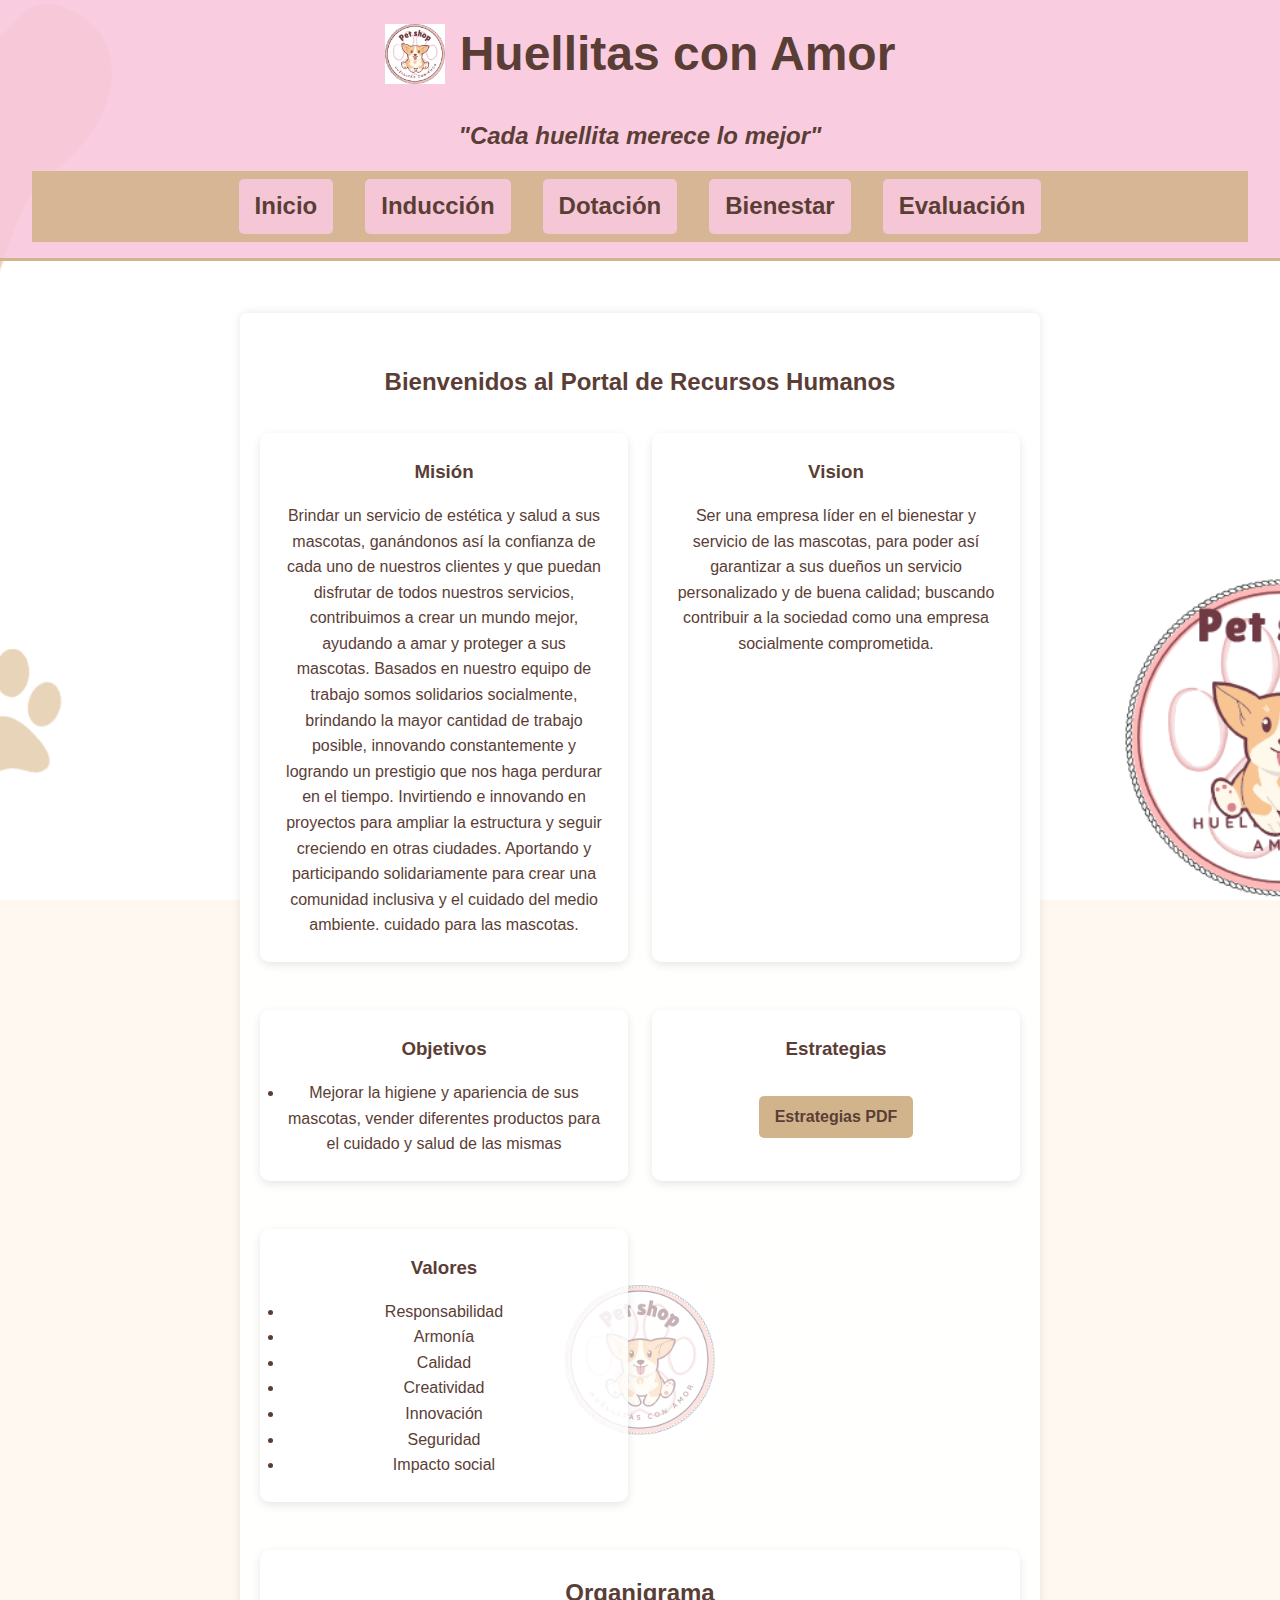
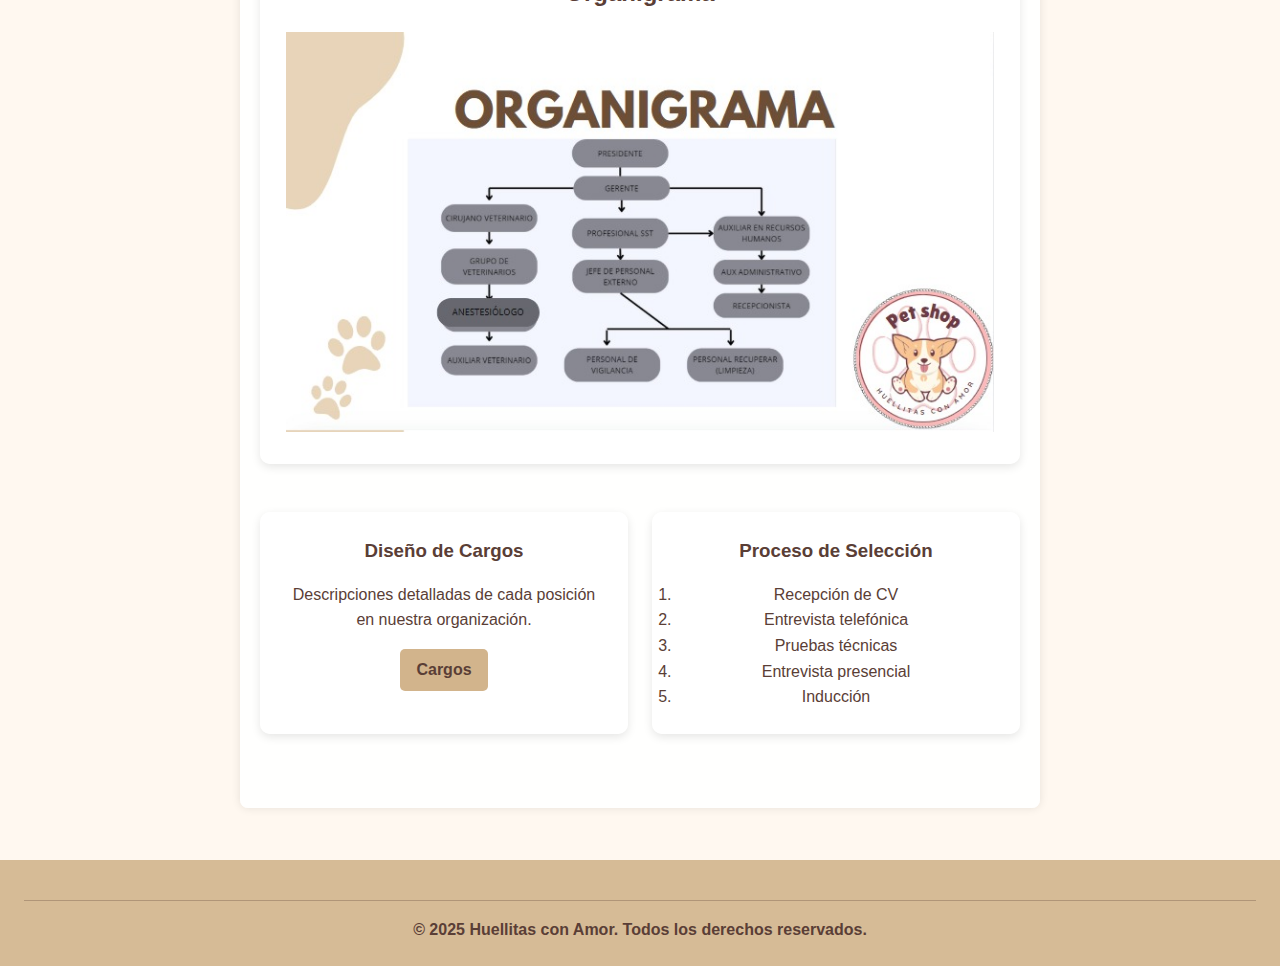
<file: index.html>
<!DOCTYPE html>
<html lang="es">
<head>
    <meta charset="UTF-8">
    <meta name="viewport" content="width=device-width, initial-scale=1.0">
    <title>Huellitas con Amor - Recursos Humanos</title>
    <link rel="stylesheet" href="styles.css">
    <link rel="icon" type="logo.ico" href="logo.ico">
</head>
<body>
    <header>
        <div class="logo-container">
            <img src="logo.png" alt="Logo Huellitas con Amor" class="logo">
            <h1>Huellitas con Amor</h1>
        </div>
        <div class="logo-container">
            <p class="lema">"Cada huellita merece lo mejor"</p>
        </div>
        <nav>
            <ul>
                <li><a href="index.html"class="active">Inicio</a></li>
                <li><a href="induccion.html"class="active">Inducción</a></li>
                <li><a href="dotacion.html"class="active">Dotación</a></li>
                <li><a href="bienestar.html"class="active">Bienestar</a></li>
                <li><a href="evaluacion.html"class="active">Evaluación</a></li>
            </ul>
        </nav>
    </header>

    <main>
        <section id="inicio">
            <h2>Bienvenidos al Portal de Recursos Humanos</h2>
            
            <div class="grid-container">
                
                <div class="card">
                    <h3>Misión</h3>
                    <p> Brindar un servicio de estética y salud a sus mascotas, ganándonos así la confianza de cada uno de nuestros clientes y que puedan disfrutar de todos nuestros servicios, contribuimos a crear un mundo mejor, ayudando a amar y proteger a sus mascotas. Basados en nuestro equipo de trabajo somos solidarios socialmente, brindando la mayor cantidad de trabajo posible, innovando constantemente y logrando un prestigio que nos haga perdurar en el tiempo. Invirtiendo e innovando en proyectos para ampliar la estructura y seguir creciendo en otras ciudades. Aportando y participando solidariamente para crear una comunidad inclusiva y el cuidado del medio ambiente. cuidado para las mascotas.</p>
                </div>

                <div class="card">
                    <h3>Vision</h3>
                    <p>Ser una empresa líder en el bienestar y servicio de las mascotas, para poder así garantizar a sus dueños un servicio personalizado y de buena calidad; buscando contribuir a la sociedad como una empresa socialmente comprometida.</p>
                </div>
                
                <div class="card">
                    <h3>Objetivos</h3>
                    <ul>
                        <li>Mejorar la higiene y apariencia de sus mascotas, vender diferentes productos para el cuidado y salud de las mismas</li>
                    </ul>
                </div>
                <div class="card">
                    <h3>Estrategias</h3>
                    <a href="estrategias.pdf" download class="download-btn">Estrategias PDF</a>
                </div>

                
                <div class="card">
                    <h3>Valores</h3>
                            <li>Responsabilidad</li>
                            <li>Armonía</li>
                            <li>Calidad</li>
                            <li>Creatividad</li>
                            <li>Innovación</li>
                            <li>Seguridad</li>
                            <li>Impacto social</li>
                </div>
                
                <div class="card full-width">
                    <h2>Organigrama</h2>
                    <img src="imagen3.png" alt="Organigrama Huellitas con Amor" class="organigrama-img">
                </div>
                
                <div class="card">
                    <h3>Diseño de Cargos</h3>
                    <p>Descripciones detalladas de cada posición en nuestra organización.</p>
                    <a href="cargos.xlsx" download class="download-btn">Cargos</a>
                </div>
                
                <div class="card">
                    <h3>Proceso de Selección</h3>
                    <ol>
                        <li>Recepción de CV</li>
                        <li>Entrevista telefónica</li>
                        <li>Pruebas técnicas</li>
                        <li>Entrevista presencial</li>
                        <li>Inducción</li>
                    </ol>
                </div>
            </div>
        </section>
    </main>

    <footer>
        <p class="copyright">&copy; 2025 Huellitas con Amor. Todos los derechos reservados.</p>
    </footer>
</body>
</html>
</file>
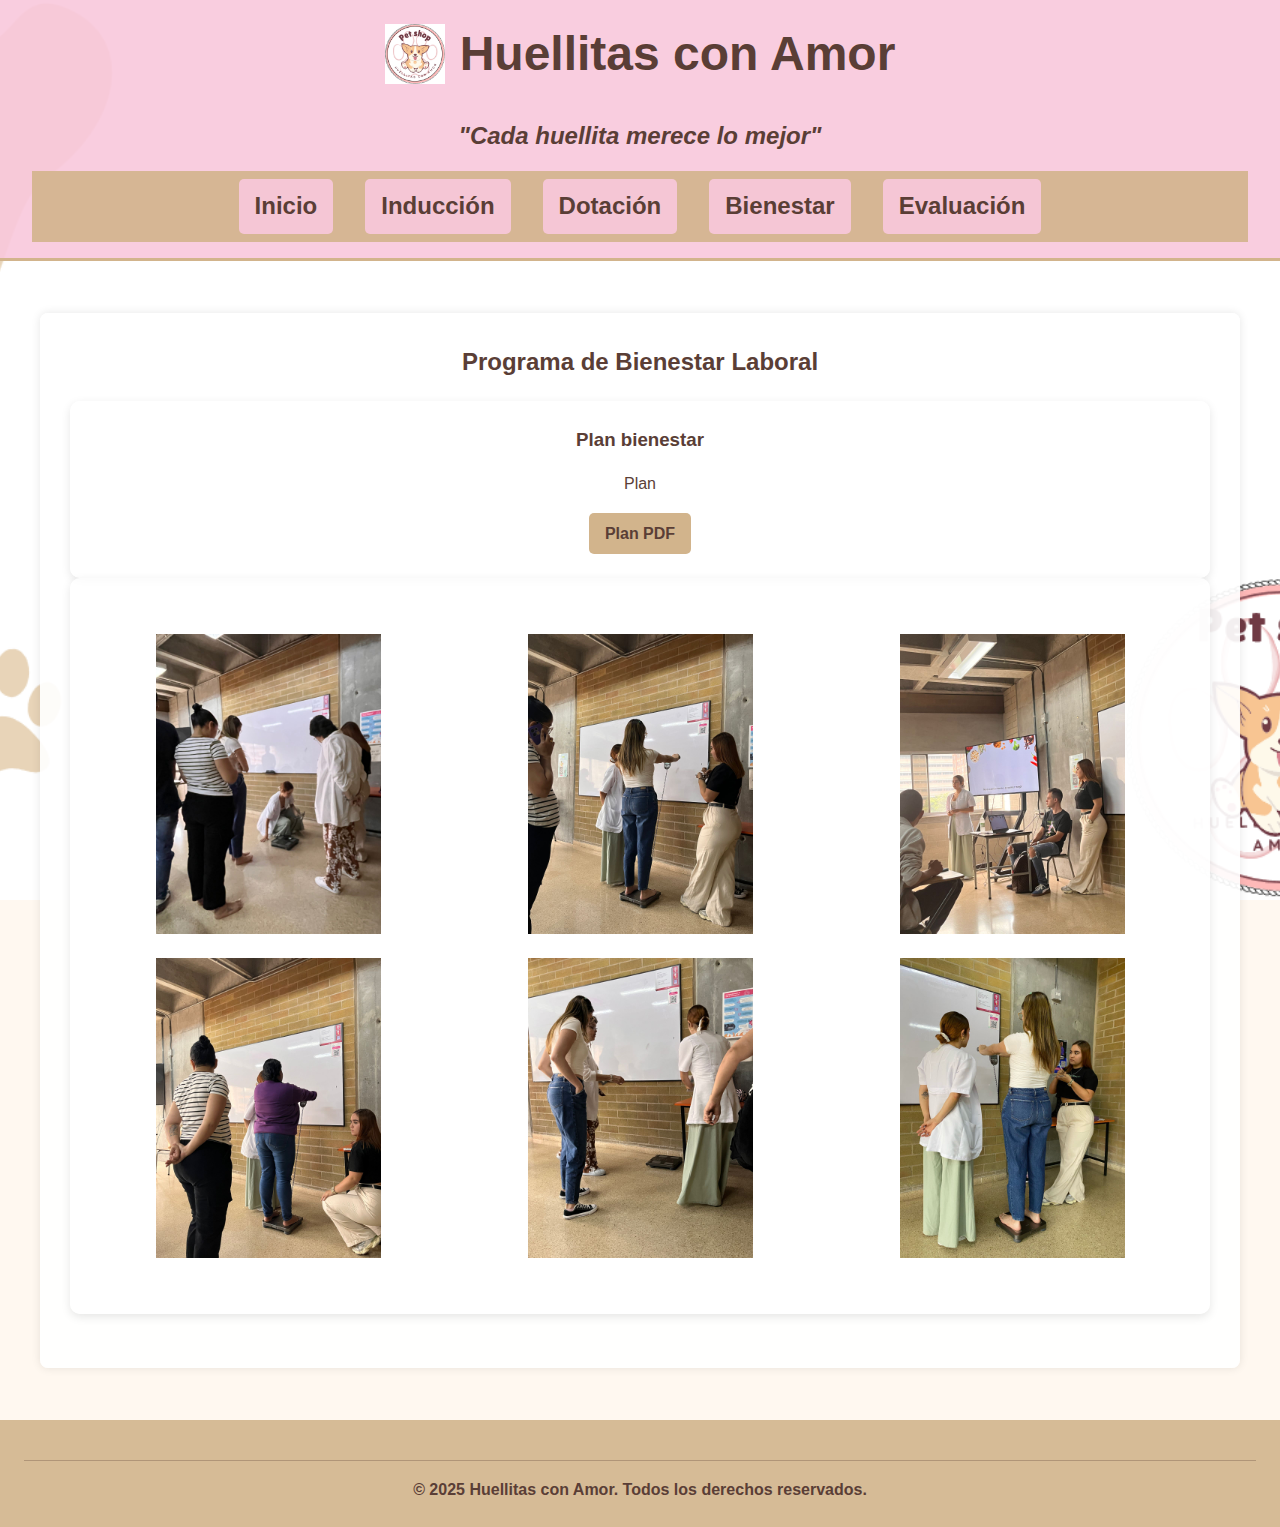
<file: bienestar.html>
<!DOCTYPE html>
<html lang="es">
<head>
    <meta charset="UTF-8">
    <meta name="viewport" content="width=device-width, initial-scale=1.0">
    <title>Bienestar - Huellitas con Amor</title>
    <link rel="stylesheet" href="styles.css">
    <link rel="icon" type="logo.ico" href="logo.ico">
</head>
<body>
    <header>
        <div class="logo-container">
            <img src="logo.png" alt="Logo Huellitas con Amor" class="logo">
            <h1>Huellitas con Amor</h1>
        </div>
        <div class="logo-container">
            <p class="lema">"Cada huellita merece lo mejor"</p>
        </div>
        <nav>
            <ul>
                <li><a href="index.html"class="active">Inicio</a></li>
                <li><a href="induccion.html"class="active">Inducción</a></li>
                <li><a href="dotacion.html"class="active">Dotación</a></li>
                <li><a href="bienestar.html"class="active">Bienestar</a></li>
                <li><a href="evaluacion.html"class="active">Evaluación</a></li>
            </ul>
        </nav>
    </header>

    <main>
        <section class="bienestar-section">
            <h2>Programa de Bienestar Laboral</h2>

            <div class="documento-card">
                <h3>Plan bienestar</h3>
                <p>Plan<p>
                <a href="reglamento-interno.pdf" download class="download-btn">Plan PDF</a>
            </div>

                <div class="card full-width">
                    <div class="image-gallery">
                        <div class="gallery-item">
                            <div class="gallery-img-container">
                                <img src="bienestar1.jpg" alt="Equipo trabajando" class="gallery-img">
                            </div>
                        </div>
                        <div class="gallery-item">
                            <div class="gallery-img-container">
                                <img src="bienestar2.jpg" alt="Instalaciones" class="gallery-img">
                            </div>
                        </div>
                        <div class="gallery-item">
                            <div class="gallery-img-container">
                                <img src="bienestar3.jpg" alt="Actividades recreativas" class="gallery-img">
                            </div>
                        </div>
                        <div class="gallery-item">
                            <div class="gallery-img-container">
                                <img src="bienestar4.jpg" alt="Beneficios médicos" class="gallery-img">
                            </div>
                        </div>
                        <div class="gallery-item">
                            <div class="gallery-img-container">
                                <img src="bienestar5.jpg" alt="Capacitaciones" class="gallery-img">
                            </div>
                        </div>
                        <div class="gallery-item">
                            <div class="gallery-img-container">
                                <img src="bienestar6.jpg" alt="Reconocimientos" class="gallery-img">
                            </div>
                        </div>
                    </div>
                </div>
            </div>
    </main>

    <footer>
        <p class="copyright">&copy; 2025 Huellitas con Amor. Todos los derechos reservados.</p>
    </footer>
</body>
</html>
</file>
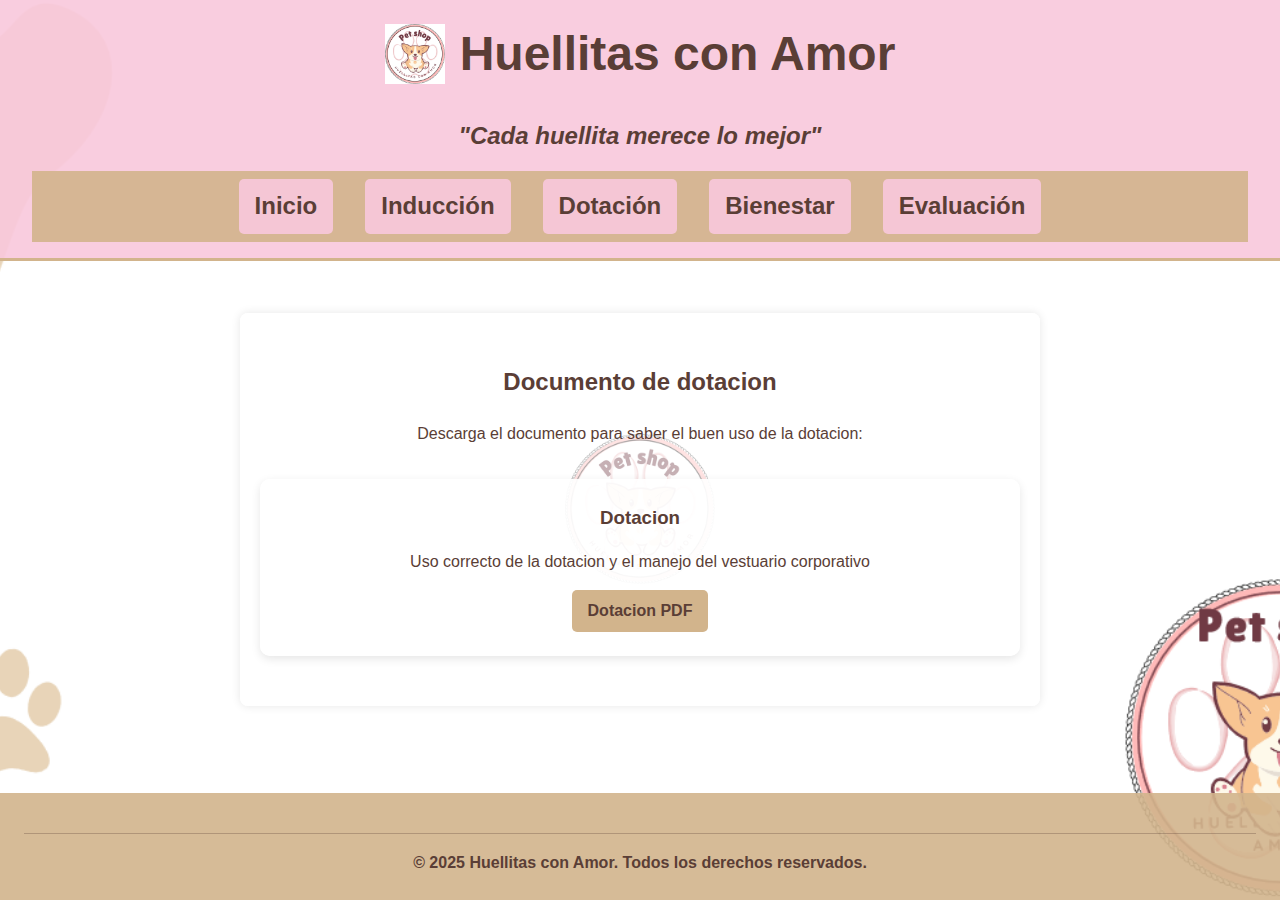
<file: dotacion.html>
<!DOCTYPE html>
<html lang="es">
<head>
    <meta charset="UTF-8">
    <meta name="viewport" content="width=device-width, initial-scale=1.0">
    <title>Inducción - Huellitas con Amor</title>
    <link rel="stylesheet" href="styles.css">
    <link rel="icon" type="logo.ico" href="logo.ico">
</head>
<body>
    <header>
        <div class="logo-container">
            <img src="logo.png" alt="Logo Huellitas con Amor" class="logo">
            <h1>Huellitas con Amor</h1>
        </div>
        <div class="logo-container">
            <p class="lema">"Cada huellita merece lo mejor"</p>
        </div>
        <nav>
            <ul>
                <li><a href="index.html"class="active">Inicio</a></li>
                <li><a href="induccion.html"class="active">Inducción</a></li>
                <li><a href="dotacion.html"class="active">Dotación</a></li>
                <li><a href="bienestar.html"class="active">Bienestar</a></li>
                <li><a href="evaluacion.html"class="active">Evaluación</a></li>               
            </ul>
        </nav>
    </header>

    <main>
        <section class="documentos-section">
            <h2>Documento de dotacion</h2>
            <p>Descarga el documento para saber el buen uso de la dotacion:</p>

            <div class="documentos-grid">
                <div class="documento-card">
                    <h3>Dotacion</h3>
                    <p>Uso correcto de la dotacion y el manejo del vestuario corporativo</p>
                    <a href="manual-dotacion.pdf" download class="download-btn">Dotacion PDF</a>
                </div>
                
            </div>
        </section>
    </main>

    <footer>
        <p class="copyright">&copy; 2025 Huellitas con Amor. Todos los derechos reservados.</p>
    </footer>
</body>
</html>
</file>
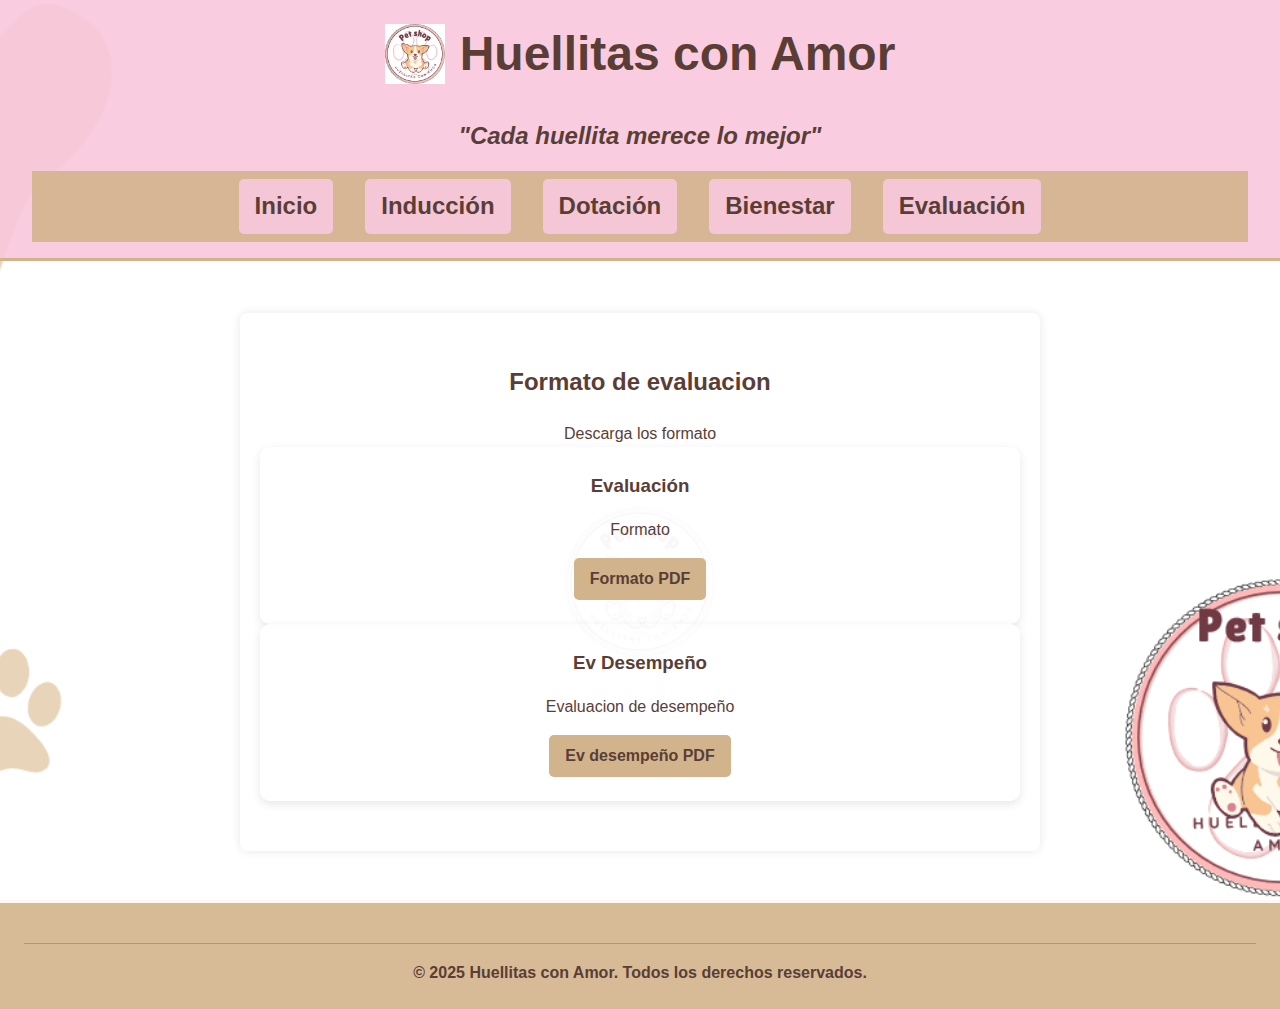
<file: evaluacion.html>
<!DOCTYPE html>
<html lang="es">
<head>
    <meta charset="UTF-8">
    <meta name="viewport" content="width=device-width, initial-scale=1.0">
    <title>Inducción - Huellitas con Amor</title>
    <link rel="stylesheet" href="styles.css">
    <link rel="icon" type="logo.ico" href="logo.ico">
</head>
<body>
    <header>
        <div class="logo-container">
            <img src="logo.png" alt="Logo Huellitas con Amor" class="logo">
            <h1>Huellitas con Amor</h1>
        </div>
        <div class="logo-container">
            <p class="lema">"Cada huellita merece lo mejor"</p>
        </div>
        <nav>
            <ul>
                <li><a href="index.html"class="active">Inicio</a></li>
                <li><a href="induccion.html"class="active">Inducción</a></li>
                <li><a href="dotacion.html"class="active">Dotación</a></li>
                <li><a href="bienestar.html"class="active">Bienestar</a></li>
                <li><a href="evaluacion.html"class="active">Evaluación</a></li>
            </ul>
        </nav>
    </header>

    <main>
        <section class="documentos-section">
            <h2>Formato de evaluacion</h2>
            <p>Descarga los formato</p>
            
            <div class="documento-card">
                    <h3>Evaluación</h3>
                    <p>Formato</p>
                    <a href="evaluacion.pdf" download class="download-btn">Formato PDF</a>
                </div>
                <div class="documento-card">
                    <h3>Ev Desempeño</h3>
                    <p>Evaluacion de desempeño</p>
                    <a href="ev-desempeño.pdf" download class="download-btn">Ev desempeño PDF</a>
                </div>

            </div>
        </section>
    </main>

    <footer>
        <p class="copyright">&copy; 2025 Huellitas con Amor. Todos los derechos reservados.</p>
    </footer>
</body>
</html>
</file>
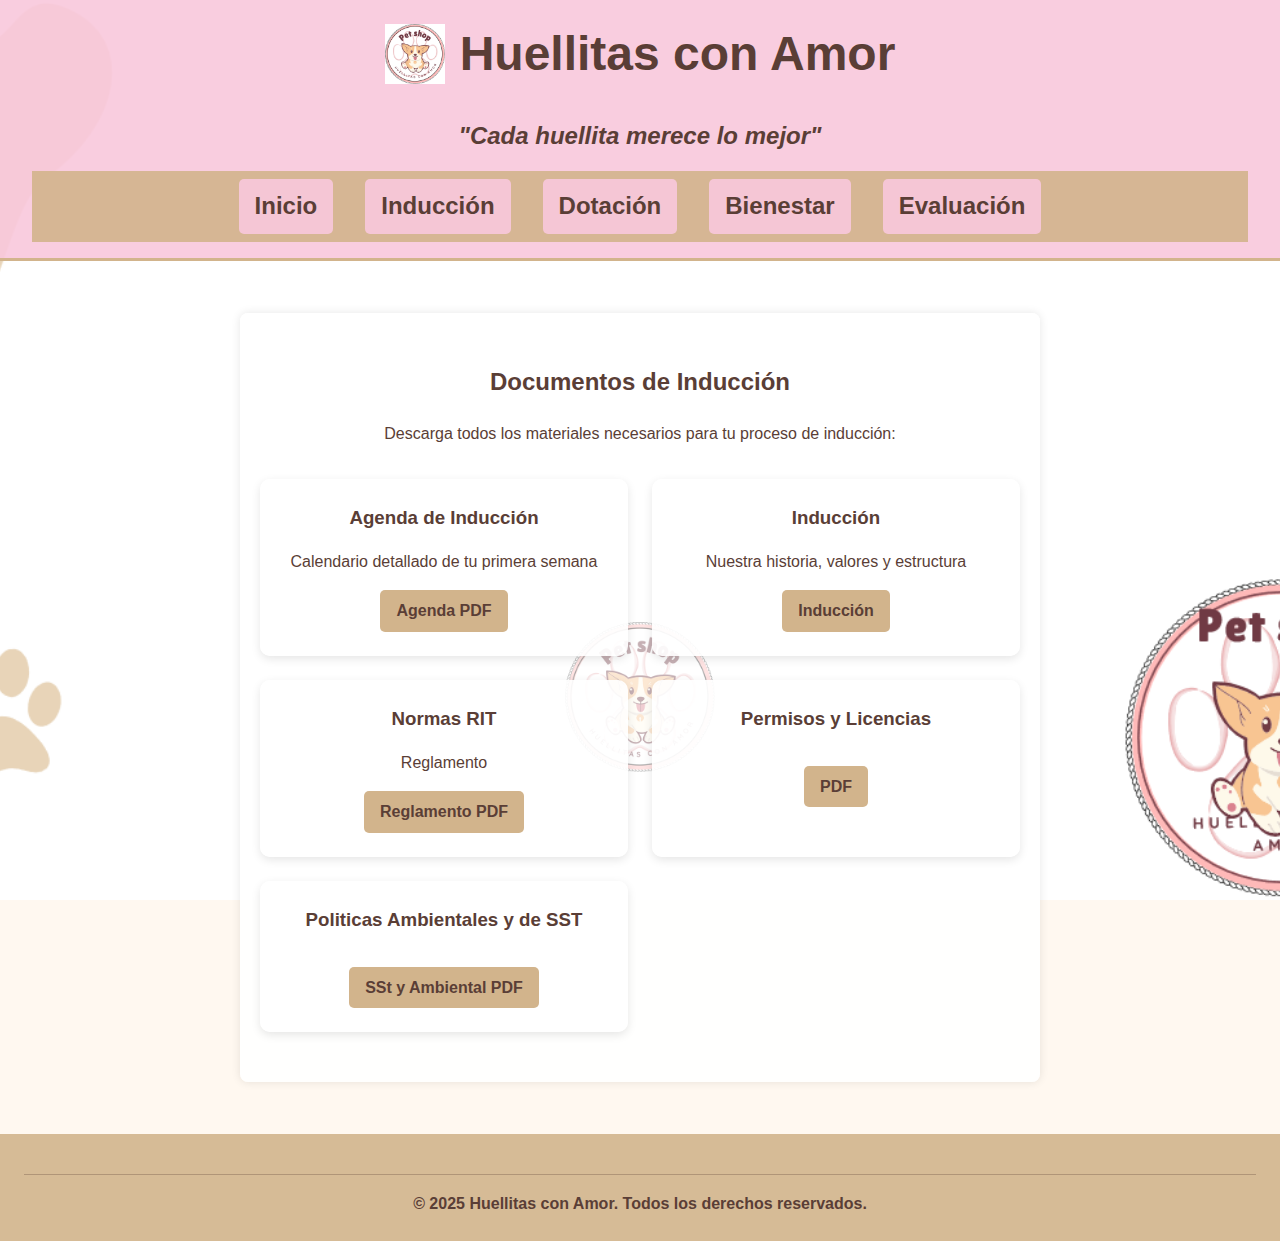
<file: induccion.html>
<!DOCTYPE html>
<html lang="es">
<head>
    <meta charset="UTF-8">
    <meta name="viewport" content="width=device-width, initial-scale=1.0">
    <title>Inducción - Huellitas con Amor</title>
    <link rel="stylesheet" href="styles.css">
    <link rel="icon" type="logo.ico" href="logo.ico">
</head>
<body>
    <header>
        <div class="logo-container">
            <img src="logo.png" alt="Logo Huellitas con Amor" class="logo">
            <h1>Huellitas con Amor</h1>
        </div>
        <div class="logo-container">
            <p class="lema">"Cada huellita merece lo mejor"</p>
        </div>
        <nav>
            <ul>
                <li><a href="index.html"class="active">Inicio</a></li>
                <li><a href="induccion.html"class="active">Inducción</a></li>
                <li><a href="dotacion.html"class="active">Dotación</a></li>
                <li><a href="bienestar.html"class="active">Bienestar</a></li>
                <li><a href="evaluacion.html"class="active">Evaluación</a></li>
            </ul>
        </nav>
    </header>

    <main>
        <section class="documentos-section">
            <h2>Documentos de Inducción</h2>
            <p>Descarga todos los materiales necesarios para tu proceso de inducción:</p>
            
            <div class="documentos-grid">
                <div class="documento-card">
                    <h3>Agenda de Inducción</h3>
                    <p>Calendario detallado de tu primera semana</p>
                    <a href="agenda-induccion.pdf" download class="download-btn">Agenda PDF</a>
                </div>
                
                <div class="documento-card">
                    <h3>Inducción</h3>
                    <p>Nuestra historia, valores y estructura</p>
                    <a href="presentacion.pptx" download class="download-btn">Inducción</a>
                </div>

                <div class="documento-card">
                    <h3>Normas RIT</h3>
                    <p>Reglamento</p>
                    <a href="reglamento-interno.pdf" download class="download-btn">Reglamento PDF</a>
                </div>

                <div class="documento-card">
                    <h3>Permisos y Licencias</h3>
                    <a href="permisos-licencias.pdf" download class="download-btn">PDF</a>
                </div>

                <div class="documento-card">
                    <h3>Politicas Ambientales y de SST</h3>
                    <a href="politicas-sst.pdf" download class="download-btn">SSt y Ambiental PDF</a>
                </div>

            </div>
        </section>
    </main>

    <footer>
        <p class="copyright">&copy; 2025 Huellitas con Amor. Todos los derechos reservados.</p>
    </footer>
</body>
</html>
</file>
<file: styles.css>
body {
    font-family: 'Arial', sans-serif;
    margin: 0;
    padding: 0;
    color: #5a3e36;
    line-height: 1.6;
    display: flex;
    flex-direction: column;
    min-height: 100vh;
    background: url('imagen1.png') no-repeat center center fixed;
    background-size: cover;
}

header {
    background-color: rgba(248, 200, 220, 0.9);
    padding: 20px;
    text-align: center;
    font-size: 24px;
    font-weight: bold;
    border-bottom: 3px solid #d2b48c;
}

header h1 {
    margin: 0;
}

nav ul {
    list-style: none;
    padding: 0;
    margin: 0;
    display: flex;
    justify-content: center;
    background-color: rgba(210, 180, 140, 0.9);
}

nav ul li {
    margin: 0 15px;
}

nav ul li a {
    text-decoration: none;
    color: #5a3e36;
    font-weight: bold;
    padding: 10px;
    display: block;
    transition: background 0.3s ease;
}

nav ul li a:hover {
    background-color: rgba(248, 200, 220, 0.9);
    border-radius: 5px;
}

section {
    padding: 50px 20px;
    text-align: center;
    max-width: 800px;
    margin: 20px auto;
    background: rgba(255, 255, 255, 0.8) url('logo.png') center center no-repeat;
    background-size: 150px; 
    box-shadow: 0px 0px 10px rgba(0, 0, 0, 0.1);
    border-radius: 8px;
    position: relative;
    z-index: 1;
}

section::before {
    content: "";
    position: absolute;
    top: 0;
    left: 0;
    right: 0;
    bottom: 0;
    background: rgba(255, 255, 255, 0.6); 
    z-index: -1;
    border-radius: 8px;
}

section h2 {
    margin-bottom: 20px;
}

.contacto-imagen {
    max-width: 60%; 
    height: auto; 
    border-radius: 8px;
    display: block; 
    margin: 0 auto; 
}

footer {
    background: rgba(210, 180, 140, 0.9);
    color: #5a3e36;
    text-align: center;
    padding: 10px;
    font-weight: bold;
    margin-top: auto;
}

@media (max-width: 768px) {
    nav ul {
        flex-direction: column;
    }

    nav ul li {
        margin: 5px 0;
    }

    section {
        padding: 20px;
    }

    .contacto-imagen {
        max-width: 80%; 
    }
}


.bienestar-section {
    max-width: 1200px;
    padding: 30px;
}


.bienestar-grid {
    display: grid;
    grid-template-columns: repeat(auto-fit, minmax(300px, 1fr));
    gap: 20px;
    margin: 30px 0;
}


.bienestar-card {
    background: rgba(255, 255, 255, 0.85);
    border-radius: 8px;
    padding: 20px;
    box-shadow: 0 2px 5px rgba(0,0,0,0.1);
    transition: all 0.3s ease;
}

.bienestar-card:hover {
    transform: translateY(-5px);
    box-shadow: 0 5px 15px rgba(0,0,0,0.1);
}


.bienestar-card img {
    width: 100%;
    height: 180px;
    object-fit: cover;
    border-radius: 5px;
    margin-bottom: 15px;
    border: 2px solid #d2b48c;
}


.video-container {
    position: relative;
    padding-bottom: 56.25%; 
    height: 0;
    overflow: hidden;
    margin-bottom: 15px;
}

.video-container iframe {
    position: absolute;
    top: 0;
    left: 0;
    width: 100%;
    height: 100%;
    border: none;
    border-radius: 5px;
}


.download-btn {
    display: inline-block;
    background-color: #d2b48c;
    color: #5a3e36;
    padding: 8px 15px;
    border-radius: 5px;
    text-decoration: none;
    font-weight: bold;
    transition: background-color 0.3s;
}

.download-btn:hover {
    background-color: #f8c8dc;
}


.beneficios {
    background: rgba(248, 200, 220, 0.6);
    padding: 20px;
    border-radius: 8px;
    margin-top: 30px;
}

.beneficios ul {
    display: grid;
    grid-template-columns: repeat(auto-fit, minmax(250px, 1fr));
    gap: 10px;
    list-style-position: inside;
    padding: 10px;
}


@media (max-width: 768px) {
    .bienestar-grid {
        grid-template-columns: 1fr;
    }
    
    .beneficios ul {
        grid-template-columns: 1fr;
    }
}
:root {
    --color-primario: #5a3e36; 
    --color-secundario: #f8c8dc; 
    --color-terciario: #d2b48c;
    --color-fondo: #fff8f0; 
    --color-texto: #5a3e36; 
}

* {
    margin: 0;
    padding: 0;
    box-sizing: border-box;
}

body {
    font-family: 'Arial', sans-serif;
    color: var(--color-texto);
    line-height: 1.6;
    background-color: var(--color-fondo);
    min-height: 100vh;
    display: flex;
    flex-direction: column;
}


header {
    background-color: rgba(248, 200, 220, 0.9);
    padding: 1rem 2rem;
    border-bottom: 3px solid var(--color-terciario);
}

.logo-container {
    display: flex;
    align-items: center;
    justify-content: center;
    margin-bottom: 1rem;
}

.logo {
    width: 60px;
    height: 60px;
    margin-right: 15px;
}

.lema {
    font-style: italic;
    color: var(--color-primario);
    margin-top: 0.5rem;
}


nav ul {
    display: flex;
    list-style: none;
    background-color: rgba(210, 180, 140, 0.9);
    padding: 0.5rem 0;
    justify-content: center;
}

nav ul li {
    margin: 0 1rem;
}

nav ul li a {
    color: var(--color-primario);
    text-decoration: none;
    font-weight: bold;
    padding: 0.5rem 1rem;
    border-radius: 5px;
    transition: all 0.3s ease;
}

nav ul li a:hover, nav ul li a.active {
    background-color: rgba(248, 200, 220, 0.9);
}


main {
    flex: 1;
    padding: 2rem;
}

h2, h3, h4 {
    color: var(--color-primario);
    margin-bottom: 1rem;
}


.card {
    background: rgba(255, 255, 255, 0.8);
    padding: 1.5rem;
    border-radius: 10px;
    box-shadow: 0 3px 10px rgba(0, 0, 0, 0.1);
    margin-bottom: 1.5rem;
    transition: transform 0.3s ease;
}

.card:hover {
    transform: translateY(-5px);
}


.grid-container {
    display: grid;
    grid-template-columns: repeat(auto-fit, minmax(300px, 1fr));
    gap: 1.5rem;
    margin-top: 2rem;
}

.full-width {
    grid-column: 1 / -1;
}


.download-btn, .action-btn {
    display: inline-block;
    background-color: var(--color-terciario);
    color: var(--color-primario);
    padding: 0.5rem 1rem;
    border-radius: 5px;
    text-decoration: none;
    font-weight: bold;
    margin-top: 1rem;
    transition: all 0.3s ease;
    border: none;
    cursor: pointer;
}

.download-btn:hover, .action-btn:hover {
    background-color: var(--color-secundario);
}


.valores-grid {
    display: grid;
    grid-template-columns: repeat(auto-fit, minmax(150px, 1fr));
    gap: 1rem;
    margin-top: 1rem;
}

.valor-item {
    text-align: center;
}

.valor-item img {
    width: 60px;
    height: 60px;
    object-fit: contain;
    margin-bottom: 0.5rem;
}

.organigrama-img {
    width: 100%;
    max-height: 400px;
    object-fit: contain;
}


.documentos-grid {
    display: grid;
    grid-template-columns: repeat(auto-fit, minmax(250px, 1fr));
    gap: 1.5rem;
    margin-top: 2rem;
}

.documento-card {
    background: rgba(255, 255, 255, 0.9);
    padding: 1.5rem;
    border-radius: 10px;
    box-shadow: 0 3px 10px rgba(0, 0, 0, 0.1);
    text-align: center;
}



.documento-card img {
    width: 60px;
    height: 60px;
    margin-bottom: 1rem;
}


.bienestar-grid {
    display: grid;
    grid-template-columns: repeat(auto-fit, minmax(300px, 1fr));
    gap: 1.5rem;
    margin-top: 2rem;
}

.video-container {
    position: relative;
    padding-bottom: 56.25%; 
    height: 0;
    margin-bottom: 1rem;
}

.video-container iframe {
    position: absolute;
    top: 0;
    left: 0;
    width: 100%;
    height: 100%;
    border-radius: 8px;
}

table {
    width: 100%;
    border-collapse: collapse;
    margin: 1rem 0;
}

table, th, td {
    border: 1px solid var(--color-terciario);
}

th, td {
    padding: 0.5rem;
    text-align: left;
}

th {
    background-color: rgba(248, 200, 220, 0.5);
}


footer {
    background: rgba(210, 180, 140, 0.9);
    color: var(--color-primario);
    text-align: center;
    padding: 1.5rem;
    margin-top: auto;
}

.footer-content {
    display: grid;
    grid-template-columns: repeat(auto-fit, minmax(200px, 1fr));
    gap: 1.5rem;
    margin-bottom: 1.5rem;
    text-align: left;
}

.footer-section a {
    color: var(--color-primario);
    text-decoration: none;
    display: block;
    margin: 0.3rem 0;
}

.image-gallery {
    display: grid;
    grid-template-columns: repeat(auto-fit, minmax(300px, 1fr));
    gap: 1.5rem;
    margin: 2rem 0;
}

.gallery-img {
    width: 100%;
    height: auto;
    object-fit: contain;
    max-height: 300px;
    display: block;
}

.gallery-img-container {
    flex: 1;
    display: flex;
    align-items: center;
    justify-content: center;
    overflow: hidden;
}


.copyright {
    margin-top: 1rem;
    padding-top: 1rem;
    border-top: 1px solid rgba(90, 62, 54, 0.3);
}


@media (max-width: 768px) {
    nav ul {
        flex-direction: column;
        align-items: center;
    }

    nav ul li {
        margin: 0.3rem 0;
    }

    .grid-container, .documentos-grid, .bienestar-grid {
        grid-template-columns: 1fr;
    }

    .footer-content {
        grid-template-columns: 1fr;
        text-align: center;
    }
}

@media (min-width: 1024px) {
    .image-gallery {
        grid-template-columns: repeat(3, 1fr);
    }
}
</file>
